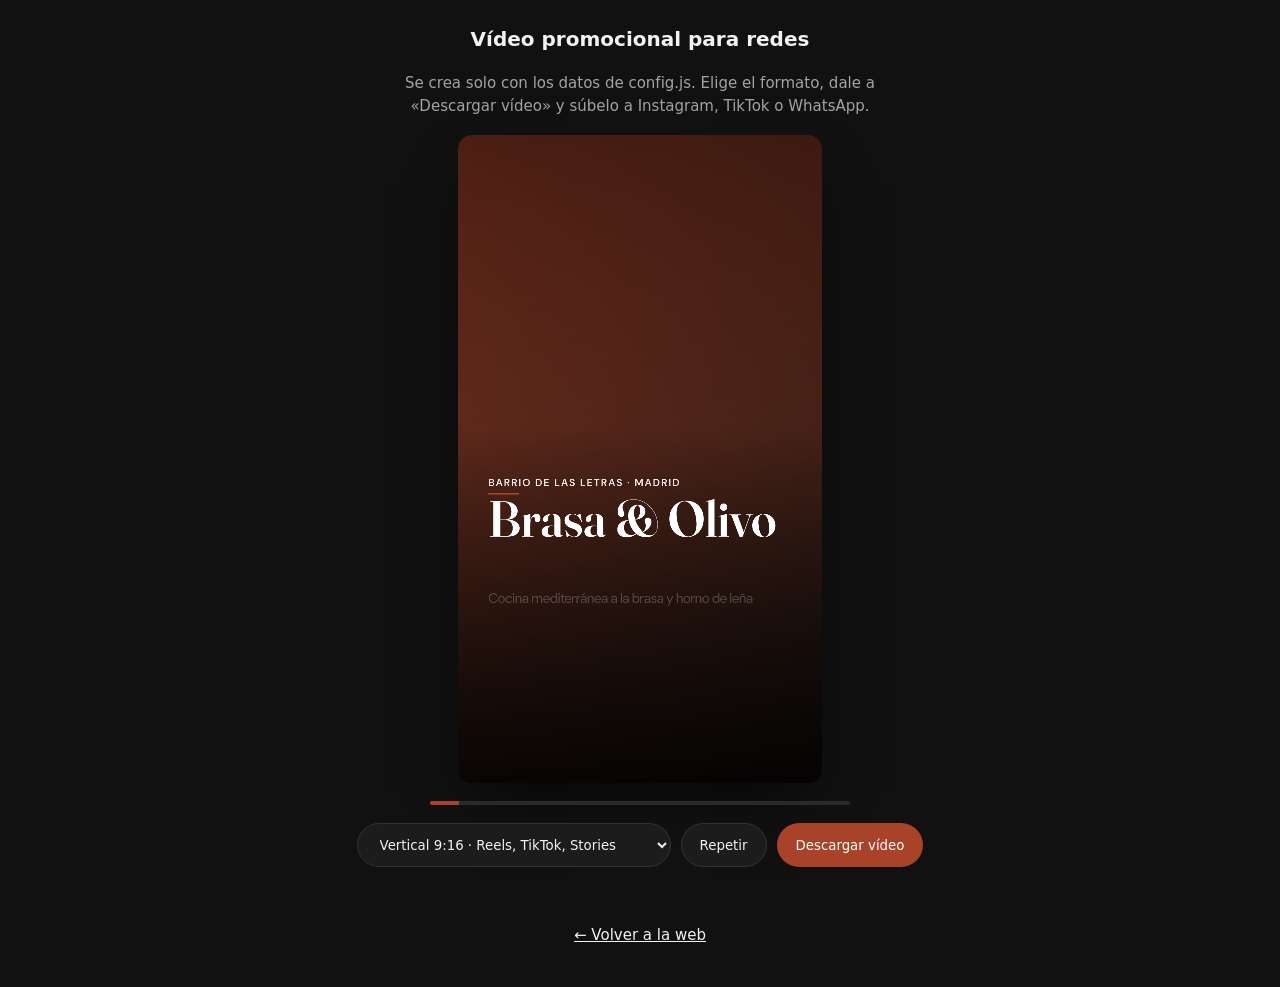
<file: promo.html>
<!doctype html>
<html lang="es">
<head>
<meta charset="utf-8">
<meta name="viewport" content="width=device-width, initial-scale=1">
<meta name="robots" content="noindex">
<title>Vídeo promocional</title>
<!--
  Generador de vídeo promocional para redes (Reels, TikTok, Stories, posts).
  Usa los mismos datos de config.js: nombre, portada, platos destacados,
  puntos fuertes, dirección y teléfono. No hace falta tocar este archivo.
  Ábrelo en tu-web/promo.html, pulsa «Descargar vídeo» y súbelo a Instagram.
-->
<style>
  :root { --fondo: #111; --panel: #1c1c1c; --texto: #f2f2f2; --suave: #a3a3a3; --acento: #A8432A; }
  * { box-sizing: border-box; }
  body {
    margin: 0;
    min-height: 100vh;
    display: grid;
    grid-template-columns: minmax(0, 1fr);
    justify-items: center;
    gap: 18px;
    padding: 24px 16px 40px;
    background: var(--fondo);
    color: var(--texto);
    font: 15px/1.5 system-ui, -apple-system, 'Segoe UI', Roboto, sans-serif;
  }
  h1 { margin: 0; font-size: 1.25rem; font-weight: 600; text-align: center; }
  p { margin: 0; color: var(--suave); text-align: center; max-width: 34rem; }
  .escena { width: 100%; display: flex; justify-content: center; }
  canvas {
    display: block;
    max-width: 100%;
    max-height: 72vh;
    border-radius: 14px;
    background: #000;
    box-shadow: 0 30px 60px -20px rgb(0 0 0 / .7);
  }
  .controles { display: flex; flex-wrap: wrap; justify-content: center; gap: 10px; }
  button, select {
    min-height: 44px;
    padding: 0 18px;
    border: 1px solid #333;
    border-radius: 999px;
    background: var(--panel);
    color: var(--texto);
    font: 600 14px/1 inherit;
    font-family: inherit;
    cursor: pointer;
  }
  button.principal { border-color: transparent; background: var(--acento); color: #fff; }
  button:disabled { opacity: .5; cursor: wait; }
  .barra { width: min(420px, 100%); height: 4px; border-radius: 4px; background: #2a2a2a; overflow: hidden; }
  .barra span { display: block; height: 100%; width: 0; background: var(--acento); }
  .estado { min-height: 1.5em; font-size: 14px; }
  a { color: var(--texto); }
</style>
</head>
<body>
  <h1>Vídeo promocional para redes</h1>
  <p>Se crea solo con los datos de config.js. Elige el formato, dale a «Descargar vídeo» y súbelo a Instagram, TikTok o WhatsApp.</p>
  <div class="escena"><canvas id="lienzo" width="1080" height="1920" aria-label="Vista previa del vídeo promocional"></canvas></div>
  <div class="barra" aria-hidden="true"><span id="avance"></span></div>
  <div class="controles">
    <select id="formato" aria-label="Formato del vídeo">
      <option value="1080x1920">Vertical 9:16 · Reels, TikTok, Stories</option>
      <option value="1080x1350">Retrato 4:5 · Publicación de Instagram</option>
      <option value="1080x1080">Cuadrado 1:1</option>
      <option value="1920x1080">Horizontal 16:9 · YouTube, web</option>
    </select>
    <button type="button" id="reproducir">Repetir</button>
    <button type="button" id="descargar" class="principal">Descargar vídeo</button>
  </div>
  <p class="estado" id="estado" role="status"></p>
  <p><a href="./">← Volver a la web</a></p>

<script src="config.js"></script>
<script src="assets/js/plantilla.js"></script>
<script>
(function () {
  'use strict';
  var C = window.CONFIG || {};
  var negocio = C.negocio || {};
  var portada = C.portada || {};
  var nosotros = C.sobreNosotros || {};
  var colores = (C.apariencia || {}).colores || {};
  var tipos = (C.apariencia || {}).tipografias || {};
  var ubic = C.ubicacion || {};
  var contacto = C.contacto || {};

  var PRINCIPAL = colores.principal || '#A8432A';
  var SOBRE = colores.textoSobrePrincipal || '#FFFFFF';
  var OSCURO = colores.oscuro || '#1F1915';
  var FONDO = colores.fondo || '#FBF6EF';
  var F_TIT = tipos.titulos || 'Georgia';
  var F_TXT = tipos.texto || 'system-ui';
  document.documentElement.style.setProperty('--acento', PRINCIPAL);

  var lienzo = document.getElementById('lienzo');
  var ctx = lienzo.getContext('2d');
  var W = 1080, H = 1920;

  /* ---------- Datos ---------------------------------------------------- */
  function urlFoto(src, ancho) {
    if (!src) return '';
    if (/^https:\/\/images\.unsplash\.com\//i.test(src)) return src.split('?')[0] + '?auto=format&fit=crop&q=80&w=' + ancho;
    return src;
  }
  var platos = ((C.destacados || {}).platos || []).filter(function (p) { return p && p.nombre; }).slice(0, 3);
  var puntos = (nosotros.puntosFuertes || []).filter(function (p) { return p && p.titulo; }).slice(0, 3);
  var fotos = {};
  function cargarFoto(clave, src) {
    if (!src) return Promise.resolve();
    return new Promise(function (ok) {
      var img = new Image();
      img.crossOrigin = 'anonymous';
      img.onload = function () { fotos[clave] = img; ok(); };
      img.onerror = function () { ok(); };
      img.src = urlFoto(src, 1600);
    });
  }

  /* ---------- Línea de tiempo (segundos) -------------------------------- */
  var escenas = [];
  var t0 = 0;
  function escena(dura, dibujar) { escenas.push({ inicio: t0, dura: dura, dibujar: dibujar }); t0 += dura; }
  escena(3.4, escenaNombre);
  if (portada.titulo) escena(3, escenaLema);
  platos.forEach(function (p, i) { escena(2.2, function (t, d) { escenaPlato(t, d, p, i); }); });
  if (puntos.length) escena(3, escenaPuntos);
  escena(3.6, escenaFinal);
  var DURACION = t0;
  var TRANSICION = 0.45;

  /* ---------- Utilidades ----------------------------------------------- */
  function lim(x) { return Math.max(0, Math.min(1, x)); }
  function tramo(t, a, b) { return lim((t - a) / (b - a)); }
  function salida(x) { return 1 - Math.pow(1 - x, 4); }
  function rebote(x) { var c = 1.70158; return 1 + (c + 1) * Math.pow(x - 1, 3) + c * Math.pow(x - 1, 2); }
  function u(n) { return n * Math.min(W, H) / 1080; } // unidades relativas al lado corto
  function vertical() { return H / W > 1.2; }

  function fuente(peso, tam, familia, cursiva) {
    return (cursiva ? 'italic ' : '') + peso + ' ' + Math.round(tam) + 'px "' + familia + '", Georgia, sans-serif';
  }
  function lineas(texto, maxAncho) {
    var palabras = String(texto).split(/\s+/), res = [], actual = '';
    palabras.forEach(function (p) {
      var prueba = actual ? actual + ' ' + p : p;
      if (ctx.measureText(prueba).width > maxAncho && actual) { res.push(actual); actual = p; } else actual = prueba;
    });
    if (actual) res.push(actual);
    return res;
  }
  function fotoCubrir(img, x, y, w, h, zoom, dx, dy) {
    if (!img) {
      var g = ctx.createLinearGradient(x, y, x + w, y + h);
      g.addColorStop(0, PRINCIPAL); g.addColorStop(1, OSCURO);
      ctx.fillStyle = g; ctx.fillRect(x, y, w, h); return;
    }
    var esc = Math.max(w / img.width, h / img.height) * (zoom || 1);
    var iw = img.width * esc, ih = img.height * esc;
    ctx.drawImage(img, x + (w - iw) / 2 + (dx || 0), y + (h - ih) / 2 + (dy || 0), iw, ih);
  }
  function velo(arriba, abajo) {
    var g = ctx.createLinearGradient(0, 0, 0, H);
    g.addColorStop(0, 'rgba(0,0,0,' + arriba + ')');
    g.addColorStop(.45, 'rgba(0,0,0,' + (arriba * .4) + ')');
    g.addColorStop(1, 'rgba(0,0,0,' + abajo + ')');
    ctx.fillStyle = g; ctx.fillRect(0, 0, W, H);
  }
  // Texto que sube palabra a palabra desde detrás de una máscara.
  function textoPalabras(texto, x, y, maxAncho, tam, t, opciones) {
    opciones = opciones || {};
    ctx.font = fuente(opciones.peso || 500, tam, opciones.familia || F_TIT, opciones.cursiva);
    ctx.textBaseline = 'alphabetic';
    var filas = lineas(texto, maxAncho), alto = tam * (opciones.interlineado || 1.05), n = 0;
    filas.forEach(function (fila, f) {
      var ancho = ctx.measureText(fila).width;
      var cx = opciones.centrado ? x - ancho / 2 : x;
      var yy = y + f * alto;
      fila.split(' ').forEach(function (pal) {
        var k = salida(tramo(t, n * 0.07, n * 0.07 + 0.6));
        var aw = ctx.measureText(pal + ' ').width;
        ctx.save();
        ctx.beginPath(); ctx.rect(cx - tam * .1, yy - tam * 1.05, aw + tam * .2, tam * 1.35); ctx.clip();
        ctx.fillStyle = opciones.color || '#fff';
        ctx.fillText(pal, cx, yy + (1 - k) * tam * 1.2);
        ctx.restore();
        cx += aw; n++;
      });
    });
    return filas.length * alto;
  }
  function textoSimple(texto, x, y, tam, color, peso, familia, alfa, centrado, espaciado) {
    ctx.save();
    ctx.globalAlpha = alfa == null ? 1 : alfa;
    ctx.font = fuente(peso || 500, tam, familia || F_TXT);
    ctx.fillStyle = color || '#fff';
    ctx.textAlign = centrado ? 'center' : 'left';
    if (espaciado && 'letterSpacing' in ctx) ctx.letterSpacing = espaciado + 'px';
    ctx.fillText(texto, x, y);
    ctx.restore();
  }
  function pastilla(texto, x, y, tam, fondo, color, escala) {
    ctx.save();
    ctx.font = fuente(700, tam, F_TXT);
    var w = ctx.measureText(texto).width + tam * 1.6, h = tam * 2;
    ctx.translate(x + w / 2, y + h / 2); ctx.scale(escala, escala);
    ctx.fillStyle = fondo;
    ctx.beginPath(); ctx.roundRect(-w / 2, -h / 2, w, h, h / 2); ctx.fill();
    ctx.fillStyle = color; ctx.textAlign = 'center'; ctx.textBaseline = 'middle';
    ctx.fillText(texto, 0, tam * .05);
    ctx.restore();
    return w;
  }
  function margen() { return u(90); }

  /* ---------- Escenas -------------------------------------------------- */
  function escenaNombre(t, d) {
    fotoCubrir(fotos.portada, 0, 0, W, H, 1.18 - 0.12 * (t / d));
    velo(.55, .85);
    var m = margen(), ancho = W - m * 2;
    var base = vertical() ? H * .62 : H * .55;
    if (portada.antetitulo) {
      var k = salida(tramo(t, .2, .9));
      textoSimple(String(portada.antetitulo).toUpperCase(), m, base - u(150) + (1 - k) * u(20), u(30), 'rgba(255,255,255,.9)', 600, F_TXT, k, false, u(4));
      ctx.fillStyle = PRINCIPAL; ctx.fillRect(m, base - u(130), u(90) * salida(tramo(t, .4, 1.2)), u(5));
    }
    var alto = textoPalabras(negocio.nombre || '', m, base, ancho, u(vertical() ? 150 : 130), t - .35, { peso: 600 });
    if (negocio.eslogan) {
      var k2 = salida(tramo(t, 1.3, 2));
      ctx.font = fuente(400, u(40), F_TXT);
      lineas(negocio.eslogan, ancho).forEach(function (l, i) {
        textoSimple(l, m, base + alto + u(20) + i * u(54) + (1 - k2) * u(24), u(40), 'rgba(255,255,255,.85)', 400, F_TXT, k2);
      });
    }
  }

  function escenaLema(t, d) {
    var img = fotos.nosotros || fotos.portada;
    fotoCubrir(img, 0, 0, W, H, 1.05 + 0.1 * (t / d), -u(40) * (t / d));
    ctx.fillStyle = OSCURO; ctx.globalAlpha = .62; ctx.fillRect(0, 0, W, H); ctx.globalAlpha = 1;
    // Barrido de color al entrar
    var k = salida(tramo(t, 0, .7));
    ctx.fillStyle = PRINCIPAL;
    ctx.fillRect(0, 0, W * (1 - k), H);
    var m = margen();
    ctx.font = fuente(500, u(110), F_TIT, true);
    var filas = lineas(portada.titulo, W - m * 2).length;
    var y = H / 2 - (filas * u(110) * 1.05) / 2 + u(80);
    textoSimple('“', W / 2, y - u(70), u(220), PRINCIPAL, 600, F_TIT, salida(tramo(t, .4, 1)), true);
    textoPalabras(portada.titulo, W / 2, y + u(40), W - m * 2, u(110), t - .45, { cursiva: true, centrado: true });
  }

  function escenaPlato(t, d, plato, i) {
    ctx.fillStyle = i % 2 ? OSCURO : FONDO; ctx.fillRect(0, 0, W, H);
    var oscuro = i % 2 === 1, m = margen();
    var vert = vertical();
    // Foto que se destapa con una cortina diagonal
    var fx = vert ? 0 : W * .45, fy = 0, fw = vert ? W : W * .55, fh = vert ? H * .62 : H;
    var k = salida(tramo(t, 0, .8));
    ctx.save();
    ctx.beginPath();
    if (vert) ctx.rect(fx, fy, fw, fh * k); else ctx.rect(fx + fw * (1 - k), fy, fw * k, fh);
    ctx.clip();
    fotoCubrir(fotos['plato' + i], fx, fy, fw, fh, 1.15 - .1 * (t / d));
    ctx.restore();
    // Número
    var ty = vert ? fh + u(130) : H * .38;
    var tx = m, maxW = vert ? W - m * 2 : W * .45 - m * 1.5;
    textoSimple('0' + (i + 1) + ' / 0' + platos.length, tx, ty - u(40), u(28), PRINCIPAL, 700, F_TXT, salida(tramo(t, .3, .8)), false, u(3));
    var alto = textoPalabras(plato.nombre, tx, ty + u(50), maxW, u(vert ? 84 : 72), t - .45, { color: oscuro ? '#fff' : (colores.texto || '#2A211C'), peso: 600 });
    if (plato.descripcion && vert) {
      var kd = salida(tramo(t, .9, 1.4));
      ctx.font = fuente(400, u(34), F_TXT);
      lineas(plato.descripcion, maxW).slice(0, 2).forEach(function (l, j) {
        textoSimple(l, tx, ty + u(60) + alto + j * u(46) + (1 - kd) * u(18), u(34), oscuro ? 'rgba(255,255,255,.75)' : 'rgba(0,0,0,.6)', 400, F_TXT, kd);
      });
    }
    if (plato.precio) {
      var kp = tramo(t, .8, 1.3);
      if (kp > 0) {
        var pw = vert ? W - m - u(260) : fx - u(260);
        var py = vert ? fh - u(70) : H * .7;
        pastilla((window.Plantilla ? Plantilla.precio(C, plato.precio) : String(plato.precio)), pw, py, u(44), PRINCIPAL, SOBRE, rebote(kp));
      }
    }
  }

  function escenaPuntos(t) {
    ctx.fillStyle = PRINCIPAL; ctx.fillRect(0, 0, W, H);
    // Círculos decorativos que giran
    ctx.save();
    ctx.translate(W * .85, H * .15); ctx.rotate(t * .4);
    ctx.strokeStyle = 'rgba(255,255,255,.18)'; ctx.lineWidth = u(3);
    for (var r = 1; r <= 3; r++) { ctx.beginPath(); ctx.arc(0, 0, u(90) * r, 0, Math.PI * 1.4); ctx.stroke(); }
    ctx.restore();
    var m = margen();
    var alto = u(vertical() ? 250 : 170);
    var y0 = H / 2 - (puntos.length * alto) / 2 + u(60);
    textoSimple((nosotros.antetitulo || 'Por qué venir').toUpperCase(), m, y0 - u(90), u(30), SOBRE, 700, F_TXT, salida(tramo(t, 0, .5)), false, u(4));
    puntos.forEach(function (p, i) {
      var k = salida(tramo(t, .25 + i * .3, .95 + i * .3));
      var y = y0 + i * alto;
      ctx.save();
      ctx.globalAlpha = k;
      ctx.translate((1 - k) * u(-120), 0);
      ctx.fillStyle = 'rgba(255,255,255,.95)';
      ctx.beginPath(); ctx.arc(m + u(30), y - u(24), u(30) * k, 0, Math.PI * 2); ctx.fill();
      textoSimple('✓', m + u(30), y - u(10), u(36), PRINCIPAL, 700, F_TXT, 1, true);
      textoSimple(p.titulo, m + u(90), y, u(64), SOBRE, 600, F_TIT, 1);
      if (p.texto && vertical()) {
        ctx.font = fuente(400, u(32), F_TXT);
        lineas(p.texto, W - m * 2 - u(90)).slice(0, 2).forEach(function (l, j) {
          textoSimple(l, m + u(90), y + u(56) + j * u(42), u(32), 'rgba(255,255,255,.82)', 400, F_TXT, 1);
        });
      }
      ctx.restore();
    });
  }

  function escenaFinal(t, d) {
    fotoCubrir(fotos.portada, 0, 0, W, H, 1.25 - .08 * (t / d));
    ctx.fillStyle = OSCURO; ctx.globalAlpha = .78; ctx.fillRect(0, 0, W, H); ctx.globalAlpha = 1;
    var cx = W / 2, cy = H / 2;
    var ka = salida(tramo(t, 0, .7));
    textoSimple((negocio.nombre || '').toUpperCase(), cx, cy - u(260) + (1 - ka) * u(20), u(34), 'rgba(255,255,255,.85)', 700, F_TXT, ka, true, u(6));
    textoPalabras(portada.botonPrincipal || 'Reserva tu mesa', cx, cy - u(110), W - margen() * 2, u(120), t - .2, { centrado: true, peso: 600 });
    // Botón que late
    var kb = tramo(t, .9, 1.4);
    if (kb > 0) {
      var latido = 1 + Math.sin(Math.max(0, t - 1.4) * 5) * .035;
      var texto = contacto.whatsapp ? 'Escríbenos por WhatsApp' : (contacto.telefono || 'Te esperamos');
      ctx.font = fuente(700, u(42), F_TXT);
      var bw = ctx.measureText(texto).width + u(42) * 1.6;
      pastilla(texto, cx - bw / 2, cy + u(40), u(42), PRINCIPAL, SOBRE, rebote(kb) * latido);
    }
    var kc = salida(tramo(t, 1.4, 2.1));
    var datos = [contacto.telefono, ubic.direccion, [ubic.codigoPostal, ubic.ciudad].filter(Boolean).join(' ')].filter(Boolean);
    datos.forEach(function (l, i) {
      textoSimple(l, cx, cy + u(250) + i * u(56) + (1 - kc) * u(20), u(38), 'rgba(255,255,255,.88)', 500, F_TXT, kc, true);
    });
    // Fundido a negro al final del vídeo
    var kf = tramo(t, d - .35, d);
    if (kf > 0) { ctx.fillStyle = 'rgba(0,0,0,' + kf + ')'; ctx.fillRect(0, 0, W, H); }
  }

  /* ---------- Motor ---------------------------------------------------- */
  function dibujarEn(segundo) {
    ctx.setTransform(1, 0, 0, 1, 0, 0);
    ctx.textAlign = 'left';
    ctx.clearRect(0, 0, W, H);
    for (var i = 0; i < escenas.length; i++) {
      var e = escenas[i];
      if (segundo < e.inicio || segundo >= e.inicio + e.dura + (i < escenas.length - 1 ? TRANSICION : 0)) continue;
      var local = segundo - e.inicio;
      ctx.save();
      // La escena entrante se dibuja encima con un zoom-fundido.
      if (i > 0 && local < TRANSICION) {
        var k = salida(local / TRANSICION);
        ctx.globalAlpha = k;
        ctx.translate(W / 2, H / 2); ctx.scale(1.08 - .08 * k, 1.08 - .08 * k); ctx.translate(-W / 2, -H / 2);
      }
      e.dibujar(local, e.dura);
      ctx.restore();
    }
    // Grano de película muy suave
    ctx.save();
    ctx.globalAlpha = .035;
    for (var g = 0; g < 160; g++) {
      ctx.fillStyle = Math.random() > .5 ? '#fff' : '#000';
      ctx.fillRect(Math.random() * W, Math.random() * H, u(3), u(3));
    }
    ctx.restore();
  }

  var avance = document.getElementById('avance');
  var estado = document.getElementById('estado');
  var botonRepetir = document.getElementById('reproducir');
  var botonDescargar = document.getElementById('descargar');
  var inicio = 0, animando = 0, grabando = false;

  function bucle(ahora) {
    if (!inicio) inicio = ahora;
    var s = (ahora - inicio) / 1000;
    if (s >= DURACION) {
      dibujarEn(DURACION - 0.001);
      avance.style.width = '100%';
      if (grabando) return terminarGrabacion();
      animando = 0;
      return;
    }
    dibujarEn(s);
    avance.style.width = (s / DURACION * 100) + '%';
    animando = requestAnimationFrame(bucle);
  }
  function reproducir() {
    cancelAnimationFrame(animando);
    inicio = 0;
    animando = requestAnimationFrame(bucle);
  }

  function cambiarFormato() {
    var p = document.getElementById('formato').value.split('x');
    W = lienzo.width = Number(p[0]);
    H = lienzo.height = Number(p[1]);
    if (!grabando) reproducir();
  }

  /* ---------- Grabación ------------------------------------------------ */
  var grabadora = null, trozos = [];
  function tipoVideo() {
    if (!window.MediaRecorder) return '';
    var opciones = ['video/mp4;codecs=avc1', 'video/mp4', 'video/webm;codecs=vp9', 'video/webm;codecs=vp8', 'video/webm'];
    for (var i = 0; i < opciones.length; i++) if (MediaRecorder.isTypeSupported(opciones[i])) return opciones[i];
    return '';
  }
  function grabar() {
    var tipo = tipoVideo();
    if (!tipo || !lienzo.captureStream) {
      estado.textContent = 'Este navegador no puede grabar vídeo. Prueba con Chrome o Edge en el ordenador.';
      return;
    }
    try { lienzo.toDataURL(); } catch (e) {
      estado.textContent = 'Alguna foto no permite grabarse (viene de otra web). Sube las fotos a la carpeta «fotos» y vuelve a intentarlo.';
      return;
    }
    trozos = [];
    grabadora = new MediaRecorder(lienzo.captureStream(30), { mimeType: tipo, videoBitsPerSecond: 10000000 });
    grabadora.ondataavailable = function (e) { if (e.data.size) trozos.push(e.data); };
    grabadora.onstop = guardar;
    grabando = true;
    botonDescargar.disabled = botonRepetir.disabled = true;
    estado.textContent = 'Grabando… (' + Math.ceil(DURACION) + ' segundos, no cambies de pestaña)';
    grabadora.start();
    reproducir();
  }
  function terminarGrabacion() {
    setTimeout(function () { grabadora.stop(); }, 150);
  }
  function guardar() {
    grabando = false;
    botonDescargar.disabled = botonRepetir.disabled = false;
    var tipo = grabadora.mimeType || 'video/webm';
    var extension = /mp4/.test(tipo) ? 'mp4' : 'webm';
    var archivo = new Blob(trozos, { type: tipo });
    var enlace = document.createElement('a');
    var nombre = String(negocio.nombre || 'promo').toLowerCase().normalize('NFD').replace(/[̀-ͯ]/g, '').replace(/[^a-z0-9]+/g, '-').replace(/^-|-$/g, '');
    enlace.href = URL.createObjectURL(archivo);
    enlace.download = nombre + '-' + W + 'x' + H + '.' + extension;
    document.body.appendChild(enlace);
    enlace.click();
    enlace.remove();
    estado.textContent = '¡Listo! Vídeo descargado (' + extension.toUpperCase() + ').' +
      (extension === 'webm' ? ' Si Instagram no lo acepta, conviértelo a MP4 en cloudconvert.com.' : '');
  }

  botonRepetir.addEventListener('click', reproducir);
  botonDescargar.addEventListener('click', grabar);
  document.getElementById('formato').addEventListener('change', cambiarFormato);

  /* ---------- Arranque: fuentes y fotos -------------------------------- */
  estado.textContent = 'Preparando fotos y tipografías…';
  var familias = [F_TIT, F_TXT].filter(function (f, i, a) { return a.indexOf(f) === i; });
  var enlaceFuentes = document.createElement('link');
  enlaceFuentes.rel = 'stylesheet';
  enlaceFuentes.href = 'https://fonts.googleapis.com/css2?' + familias.map(function (f) {
    return 'family=' + f.replace(/ /g, '+') + ':ital,wght@0,400;0,500;0,600;0,700;1,500';
  }).join('&') + '&display=swap';
  document.head.appendChild(enlaceFuentes);
  var cargas = [
    cargarFoto('portada', portada.imagen),
    cargarFoto('nosotros', nosotros.imagen)
  ].concat(platos.map(function (p, i) { return cargarFoto('plato' + i, p.imagen); }));
  var fuentesListas = new Promise(function (ok) {
    enlaceFuentes.onload = function () {
      Promise.all([
        document.fonts.load(fuente(600, 100, F_TIT)), document.fonts.load(fuente(500, 100, F_TIT, true)),
        document.fonts.load(fuente(400, 40, F_TXT)), document.fonts.load(fuente(700, 40, F_TXT))
      ]).then(ok, ok);
    };
    enlaceFuentes.onerror = ok;
    setTimeout(ok, 4000);
  });
  Promise.all(cargas.concat([fuentesListas])).then(function () {
    estado.textContent = '';
    reproducir();
  });

  // Para pruebas automáticas: window.promo.fotograma(segundo)
  window.promo = { duracion: DURACION, fotograma: dibujarEn };
})();
</script>
</body>
</html>
</file>
